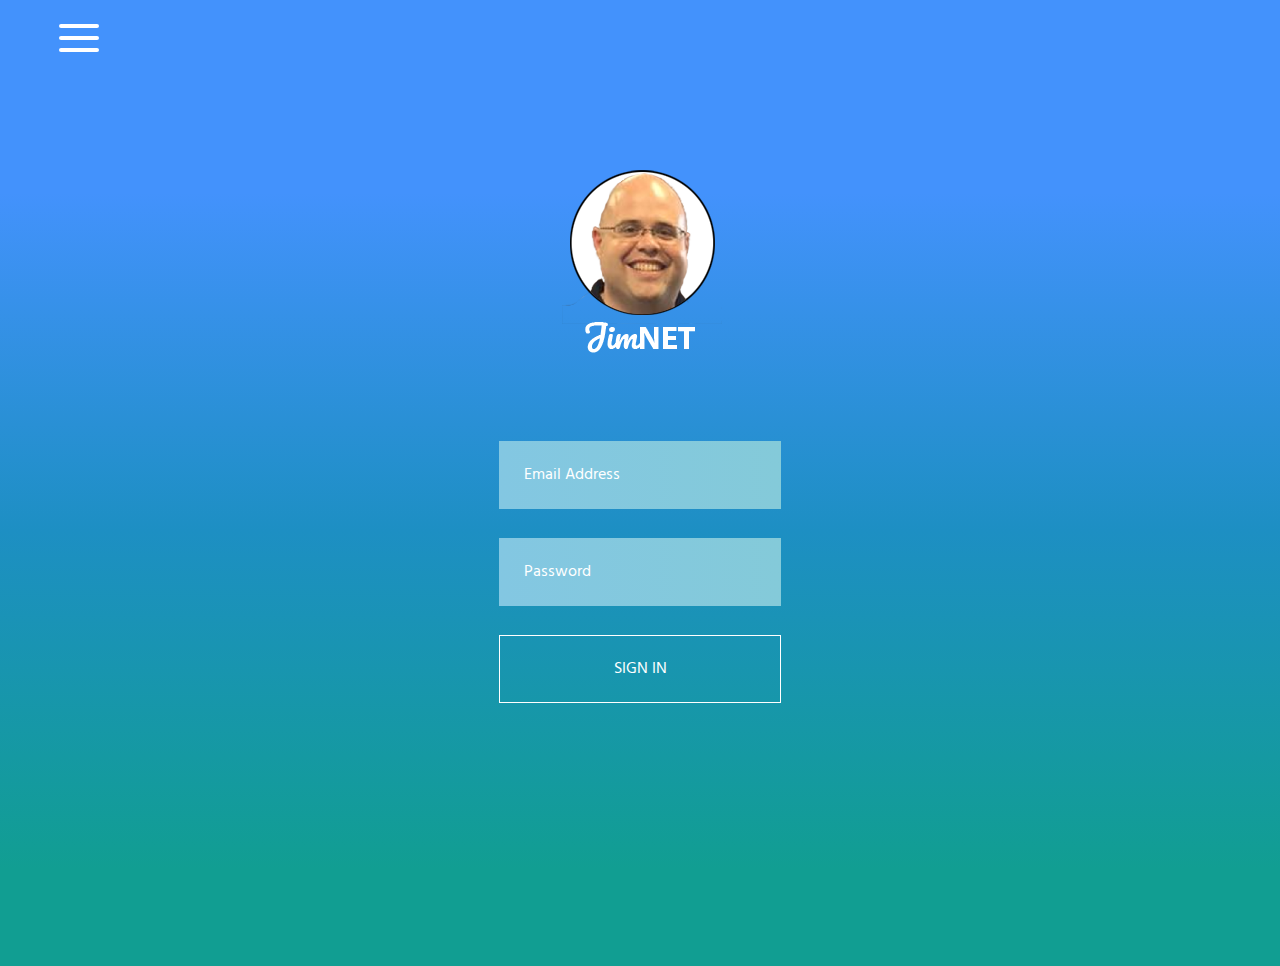
<file: index.html>
<!DOCTYPE html>
<html lang="en">

<head>
    <meta charset="UTF-8">
    <meta name="viewport" content="width=device-width, initial-scale=1.0">
    <meta http-equiv="X-UA-Compatible" content="ie=edge">
    <title>JimNET</title>
    <link rel="stylesheet" href="styles.css">
    <link href="https://fonts.googleapis.com/css?family=Hind" rel="stylesheet">
</head>

<body>
    <nav>
        <div id="hamburger-menu">
            <span></span>
            <span></span>
            <span></span>
        </div>
        <div id="dropdown" class="nav-area">
            <ul class="nav-items">
                <li class="nav-item"><a href="#">Home</a></li>
                <li class="nav-item"><a href="#">Library</a></li>
                <li class="nav-item"><a href="#">Discuss</a></li>
            </ul>
        </div>
    </nav>
    <section id="login">
        <div class="login-container">
            <div id="login-logo">
                <img src="images/logo.png" alt="JimNET logo">
            </div>
            <div class="login-form">
                <form class="form" method="post" a>
                    <input required type="text" name="email" id="email" placeholder="Email Address">
                    <input required type="password" name="password" id="password" placeholder="Password">
                    <div id="message"></div>
                    <input type="button" name="signin" id="signin" value="Sign In">
                </form>
            </div>
        </div>
    </section>
    <script type="text/javascript" src="https://code.jquery.com/jquery-3.2.1.min.js"></script>
    <script>
        window.jQuery || document.write('<script src="js/jquery-3.2.1.min.js">\x3C/script>')
    </script>
    <script type="text/javascript" src="js/rws_common_stub.js"></script>
    <script type="text/javascript" src="js/main.js"></script>
</body>

</html>
</file>
<file: styles.css>
/* reset */
html, body, div, span, applet, object, iframe,
h1, h2, h3, h4, h5, h6, p, blockquote, pre,
a, abbr, acronym, address, big, cite, code,
del, dfn, em, img, ins, kbd, q, s, samp,
small, strike, strong, sub, sup, tt, var,
b, u, i, center,
dl, dt, dd, ol, ul, li,
fieldset, form, label, legend,
table, caption, tbody, tfoot, thead, tr, th, td,
article, aside, canvas, details, embed, 
figure, figcaption, footer, header, hgroup, 
menu, nav, output, ruby, section, summary,
time, mark, audio, video {
	margin: 0;
	padding: 0;
	border: 0;
	font-size: 100%;
	font: inherit;
	vertical-align: baseline;
}
/* HTML5 display-role reset for older browsers */
article, aside, details, figcaption, figure, 
footer, header, hgroup, menu, nav, section {
	display: block;
}
body {
	line-height: 1;
}
ol, ul {
	list-style: none;
}
blockquote, q {
	quotes: none;
}
blockquote:before, blockquote:after,
q:before, q:after {
	content: '';
	content: none;
}
table {
	border-collapse: collapse;
	border-spacing: 0;
}
/* /reset */

body {
    background: linear-gradient(180deg, #4392fc 20%, #1d8fc3, #119e92 90%);
    color: white;
    font-family: 'Hind', sans-serif;
    -webkit-font-smoothing: antialiased;
	-moz-osx-font-smoothing: grayscale;
}

#hamburger-menu {
    width: 40px;
    height: 30px;
    margin: 24px 19px 12px;;
    -webkit-transform: rotate(0deg);
    -moz-transform: rotate(0deg);
    -o-transform: rotate(0deg);
    transform: rotate(0deg);
    -webkit-transition: .5s ease-in-out;
    -moz-transition: .5s ease-in-out;
    -o-transition: .5s ease-in-out;
    transition: .5s ease-in-out;
    cursor: pointer;
}
#hamburger-menu span {
    display: block;
    position: absolute;
    height: 4px;
    width: 100%;
    background: white;
    border-radius: 2px;
    opacity: 1;
    left: 0;
    -webkit-transform: rotate(0deg);
    -moz-transform: rotate(0deg);
    -o-transform: rotate(0deg);
    transform: rotate(0deg);
    -webkit-transition: .25s ease-in-out;
    -moz-transition: .25s ease-in-out;
    -o-transition: .25s ease-in-out;
    transition: .25s ease-in-out;
}
#hamburger-menu span:nth-child(1) { top: 0px; }
#hamburger-menu span:nth-child(2) { top: 12px; }
#hamburger-menu span:nth-child(3) { top: 24px; }

#hamburger-menu.expand span:nth-child(1) {
    top: 18px;
    -webkit-transform: rotate(135deg);
    -moz-transform: rotate(135deg);
    -o-transform: rotate(135deg);
    transform: rotate(135deg);
}

#hamburger-menu.expand span:nth-child(2) {
    opacity: 0;
    left: -60px;
}

#hamburger-menu.expand span:nth-child(3) {
    top: 18px;
    -webkit-transform: rotate(-135deg);
    -moz-transform: rotate(-135deg);
    -o-transform: rotate(-135deg);
    transform: rotate(-135deg);
}

nav { 
    width: 100%; 
    max-width: 1200px; 
    margin: 0 auto;
}
.nav-area {
    margin-bottom: -105px;
    margin-left: 20px;
    display: none;
}
.nav-items {
    width: 260px;
    background: white;
    padding: 15px;
}
.nav-item:not(:last-of-type) {
    padding-bottom: 12px;
}
.nav-item a:hover {
    color: #77aff8;
}
.nav-item a {
    text-decoration: none;
    color: #333;
    font-size: 1.1rem;
    transition: all .3s ease-in-out
}

#login {
    height: 100vh;
    min-height: 800px;
    display: flex;
    align-items: center;
    justify-content: center;  
}
#login .login-container {
    width: 414px;
    height: 738px;
    display: flex;
    flex-direction: column;
    align-items: center;
}

#login-logo {
    margin-top: 20px;
    z-index: -1;
}

#login .login-form {
    padding: 70px 66px;
}
@media (max-width: 400px) {
    #login .login-form {
        padding: 70px 10%;
    }
}

#login .form input {
    height: 68px;
    width: 100%;
    margin-bottom: 29px;
    color: white;
    font-size: 1rem;
    font-family: 'Hind', sans-serif;
    -webkit-font-smoothing: antialiased;
	-moz-osx-font-smoothing: grayscale;
}

#email,
#password {
    background: linear-gradient(90deg, #83c7e2, #84cad9);
    border: none;
    padding-left: 25px;
    width: 260px;
}

#message {
    background: rgba(0,0,0,.3);
    padding: 10px;
    margin-bottom: 10px;
    margin-top: -19px;
    display: none;
    border-left: 5px solid #cd5c5c;
    font-size: .9rem;
}

#signin {
    background: none;
    border: 1px solid white;
    text-align: center;
    text-transform: uppercase;
}

::-webkit-input-placeholder {
    color: white;
}

::-moz-placeholder {
    color: white;
}
:-ms-input-placeholder {
    color: white;
}
:-moz-placeholder {
    color: white;
}

* , *:before, *:after{ 
    box-sizing:border-box; 
    -moz-box-sizing:border-box; 
    -webkit-box-sizing:border-box; 
    -ms-box-sizing:border-box;
  }
</file>
